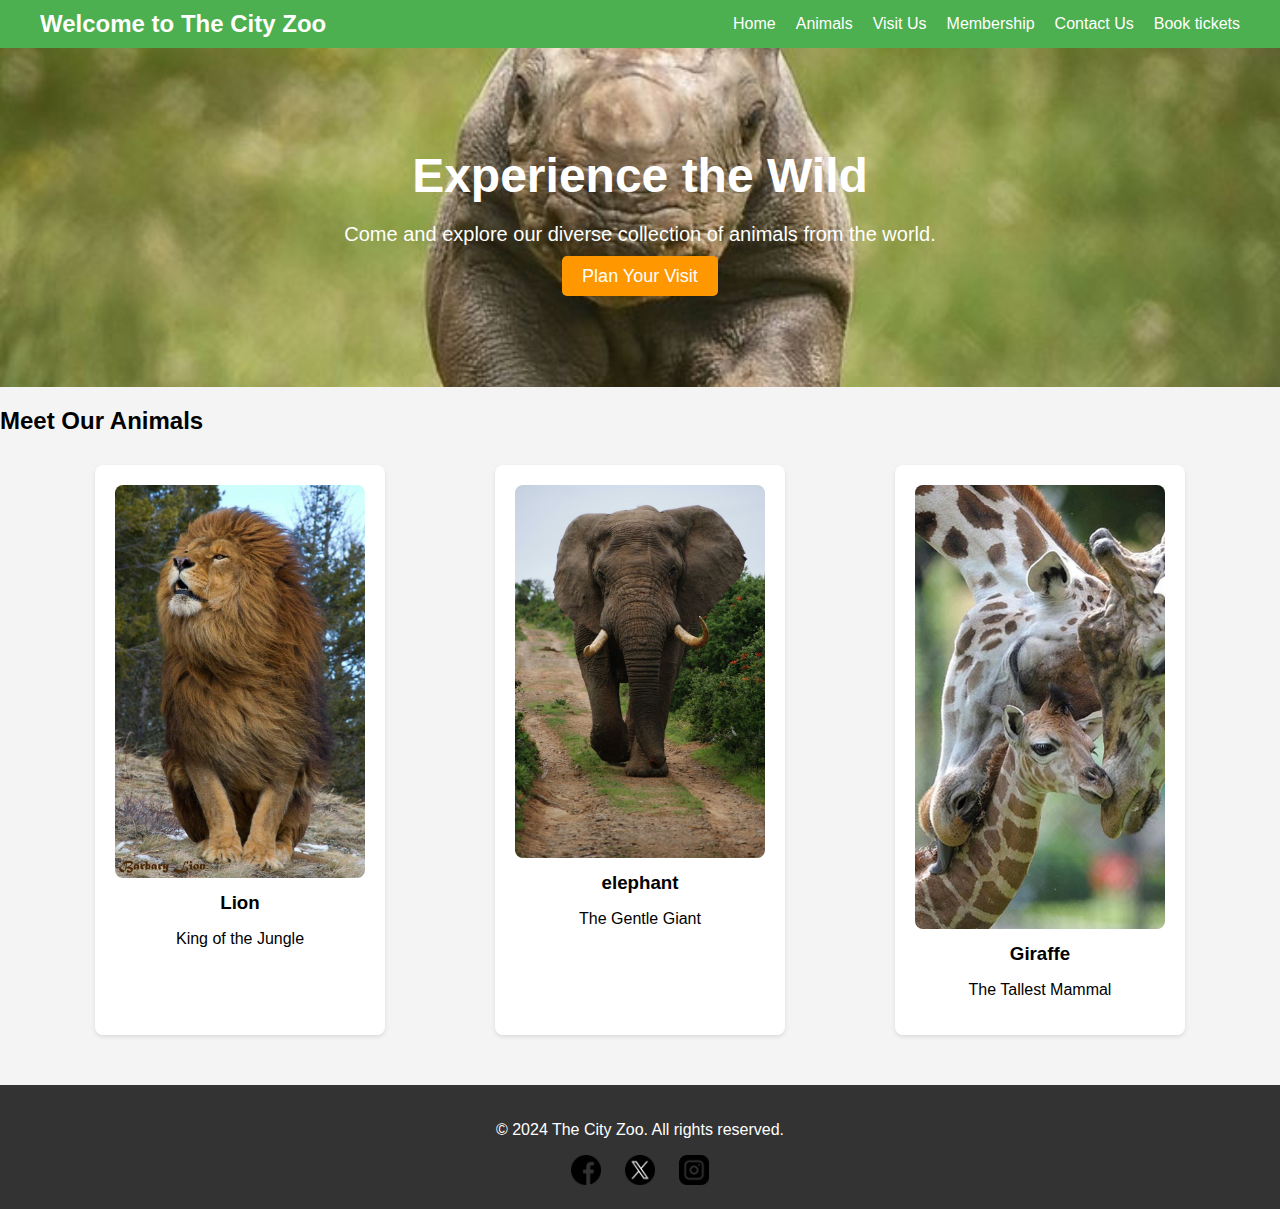
<file: index.html>
<!DOCTYPE html>
 <html lang="en">
    <head>
        <meta charset="UTF-8">
        <meta http-equiv="X-UA-Compatible" content="IE=edge">
        <meta name="viewport" content="width=device-width, initial-scale=1.0">
        <title>Zoo Management System</title>
        <link rel="stylesheet" href="styles.css">
    </head>
    <body>
        <!-- Header Section -->
        <header>
            <div class="container">
                <h1>Welcome to The City Zoo</h1>
                <nav>
                    <ul>
                        <li><a href="index.html">Home</a></li>
                        <li><a href="animals.html">Animals</a></li>
                        <li><a href="visit_us.html">Visit Us</a></li>
                        <li><a href="membership.html">Membership</a></li>
                        <li><a href="contact_us.html">Contact Us</a></li>
                        <li><a href="book.html">Book tickets</a></li>
                    </ul>
                </nav>
            </div>
        </header>

        <!-- Hero Section -->
        <section class="hero">
            <div class="container">
                <h2>Experience the Wild</h2>
                <p>Come and explore our diverse collection of animals from the world.</p>
                <a href="book.html" class="button">Plan Your Visit</a> 
            </div>
        </section>

        <!-- Featured Animals Section -->
         <section class="featured - animals">
            <div class="container">
                <h2>Meet Our Animals</h2>
                <div class="animal-gallery">
                    <div class="animal-card">
                        <img src="lion.jpg" alt="Lion">
                        <h3>Lion</h3>
                        <p>King of the Jungle</p>
                    </div>
                    <div class="animal-card">
                        <img src="elephant.jpg" alt="elephant">
                        <h3>elephant</h3>
                        <p>The Gentle Giant</p>
                    </div>
                    <div class="animal-card">
                        <img src="giraffe.jpg" alt="Giraffe">
                        <h3>Giraffe</h3>
                        <p>The Tallest Mammal</p>
                    </div>
                </div>
                <!-- Add more animal cards as needed -->
            </div>
         </section>

         <!-- Footer Section -->
          <footer>
            <div class="container">
                <p>&copy; 2024 The City Zoo. All rights reserved.</p>
                <div class="social-icons">
                    <a href="#"><img src="facebook-icon.png" alt="Facebook"></a>
                    <a href="#"><img src="twitter-icon.png" alt="Twitter"></a>
                    <a href="#"><img src="instagram-icon.png" alt="Instagram"></a>
                </div>
            </div>
          </footer>
    </body>
</html>
</file>
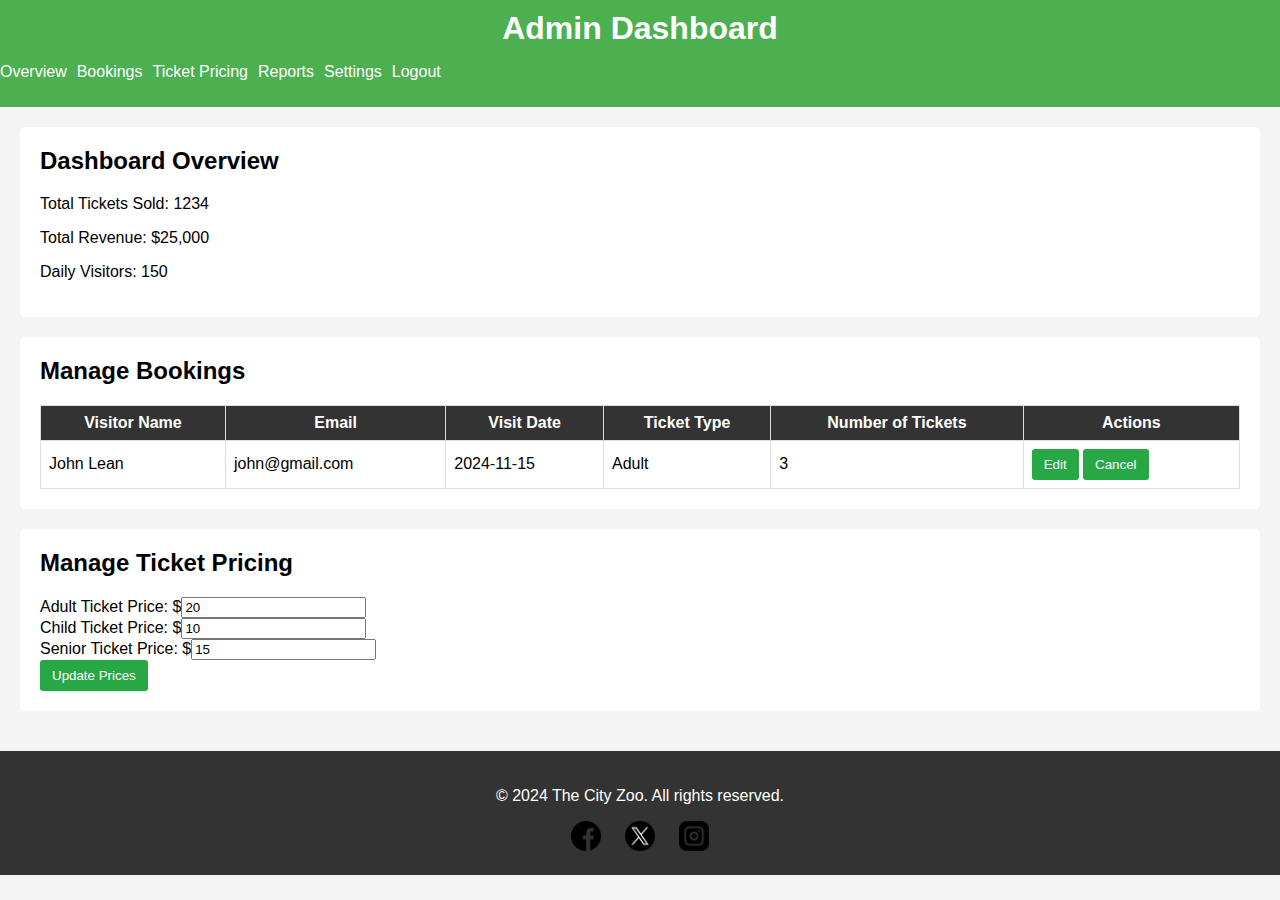
<file: admin_dashboard.html>
<!DOCTYPE html>
<html lang="en">
    <head>
        <meta charset="UTF-8">
        <meta name="viewport" content="width=device-width, initial-scale=1.0">
        <title>Admin Dashboard - Zoo Ticketing</title>
        <link rel="stylesheet" href="admin-styles.css">
    </head>
    <body>
        <!-- Header Section -->
        <header>
            <h1>Admin Dashboard</h1>
            <nav>
               <ul>
                <li><a href="#overview">Overview</a></li>
                <li><a href="#bookings">Bookings</a></li>
                <li><a href="#pricing">Ticket Pricing</a></li>
                <li><a href="#reports">Reports</a></li>
                <li><a href="#settings">Settings</a></li>
                <li><a href="logout.html">Logout</a></li>
               </ul>
            </nav>
        </header>

        <!-- Overview Section -->
        <section id="overview">
            <h2>Dashboard Overview</h2>
            <div class="overview-stats">
                <p>Total Tickets Sold: <span>1234</span></p>
                <p>Total Revenue: <span>$25,000</span></p>
                <p>Daily Visitors: <span>150</span></p>
            </div>
        </section>

        <!-- Booking Management Section -->
        <section id="bookings">
            <h2>Manage Bookings</h2>
            <table>
                <tr>
                    <th>Visitor Name</th>
                    <th>Email</th>
                    <th>Visit Date</th>
                    <th>Ticket Type</th>
                    <th>Number of Tickets</th>
                    <th>Actions</th>
                </tr>
                <!-- Sample booking rows -->
                <tr>
                  <td>John Lean</td>
                  <td>john@gmail.com</td>
                  <td>2024-11-15</td>
                  <td>Adult</td>
                  <td>3</td>
                  <td>
                    <button>Edit</button>
                    <button>Cancel</button>
                  </td>
                </tr>
                 <!-- Additional rows would be dynamically generated here -->
            </table>
        </section>

        <!-- Ticket Pricing Management Section -->
        <section id="pricing">
            <h2>Manage Ticket Pricing</h2>
            <form>
                <label>Adult Ticket Price: $<input type="number" name="adult-price" value="20" required></label><br>
                <label>Child Ticket Price: $<input type="number" name="child-price" value="10" required></label><br>
                <label>Senior Ticket Price: $<input type="number" name="senior-price" value="15" required></label><br>
                <button type="submit">Update Prices</button>
            </form>
        </section>
    </body>
    <!-- Footer Section -->
    <footer>
        <div class="container">
            <p>&copy; 2024 The City Zoo. All rights reserved.</p>
            <div class="social-icons">
                <a href="#"><img src="facebook-icon.png" alt="Facebook"></a>
                <a href="#"><img src="twitter-icon.png" alt="Twitter"></a>
                <a href="#"><img src="instagram-icon.png" alt="Instagram"></a>
            </div>
        </div>
      </footer>
</html>
</file>
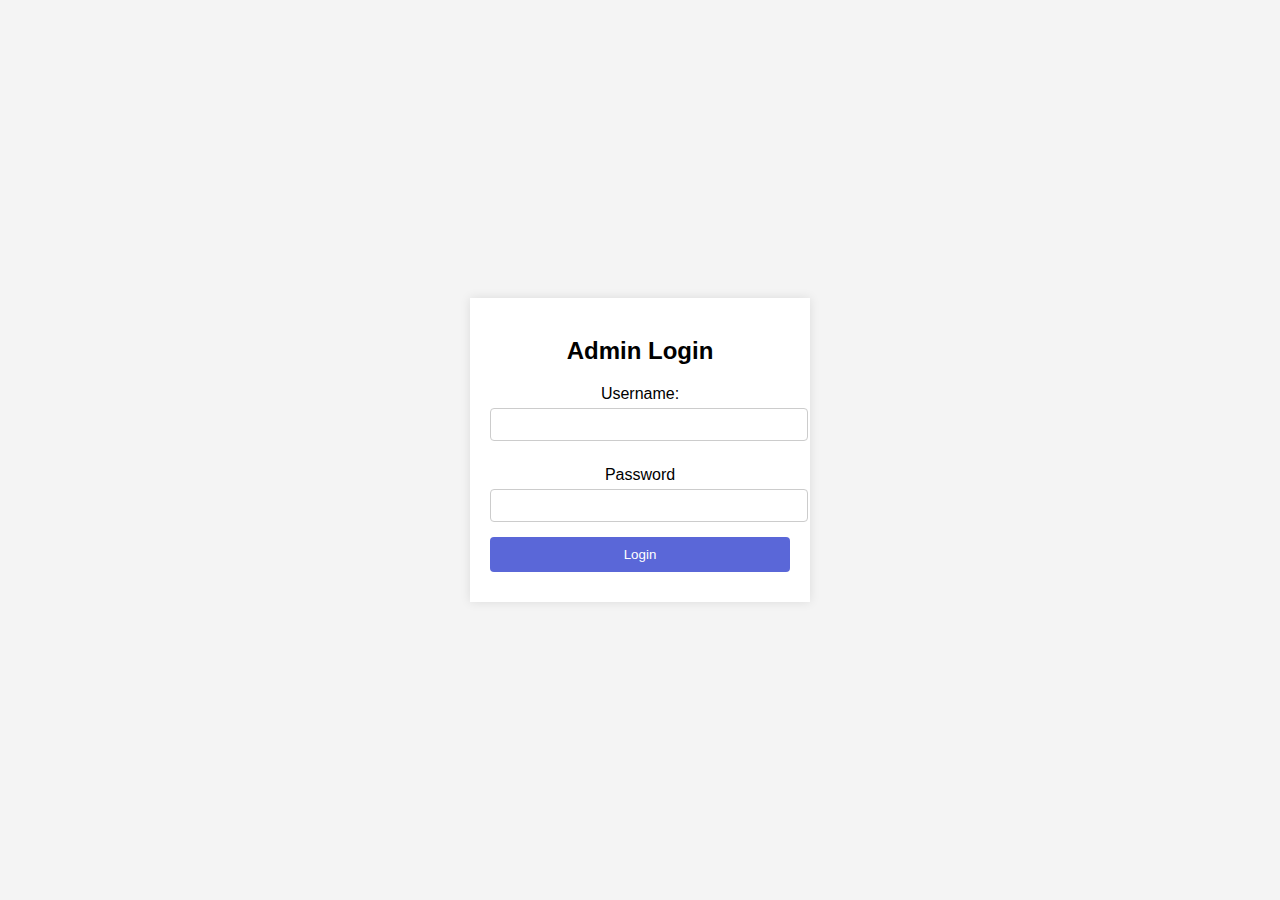
<file: admin_login.html>
<!DOCTYPE html>
<html lang="en">
    <head>
        <meta charset="UTF-8">
        <meta name="viewport" content="width=device-width, initial-scale=1.0">
        <title>Admin Login</title>
        <link rel="stylesheet" href="mystyle.css">
    </head>
    <body>
        <div class="login-container">
            <h2>Admin Login</h2>
            <form id="adminLoginForm" action="admin_login.php" method="POST">
                <label for="username">Username:</label>
                <input type="text" id="username" name="username" required>

                <label for="password">Password</label>
                <input type="password" id="password" name="password" required>

                <button type="submit">Login</button>
            </form>
            <div id="loginResponse"></div>
        </div>
    </body>
</html>
</file>
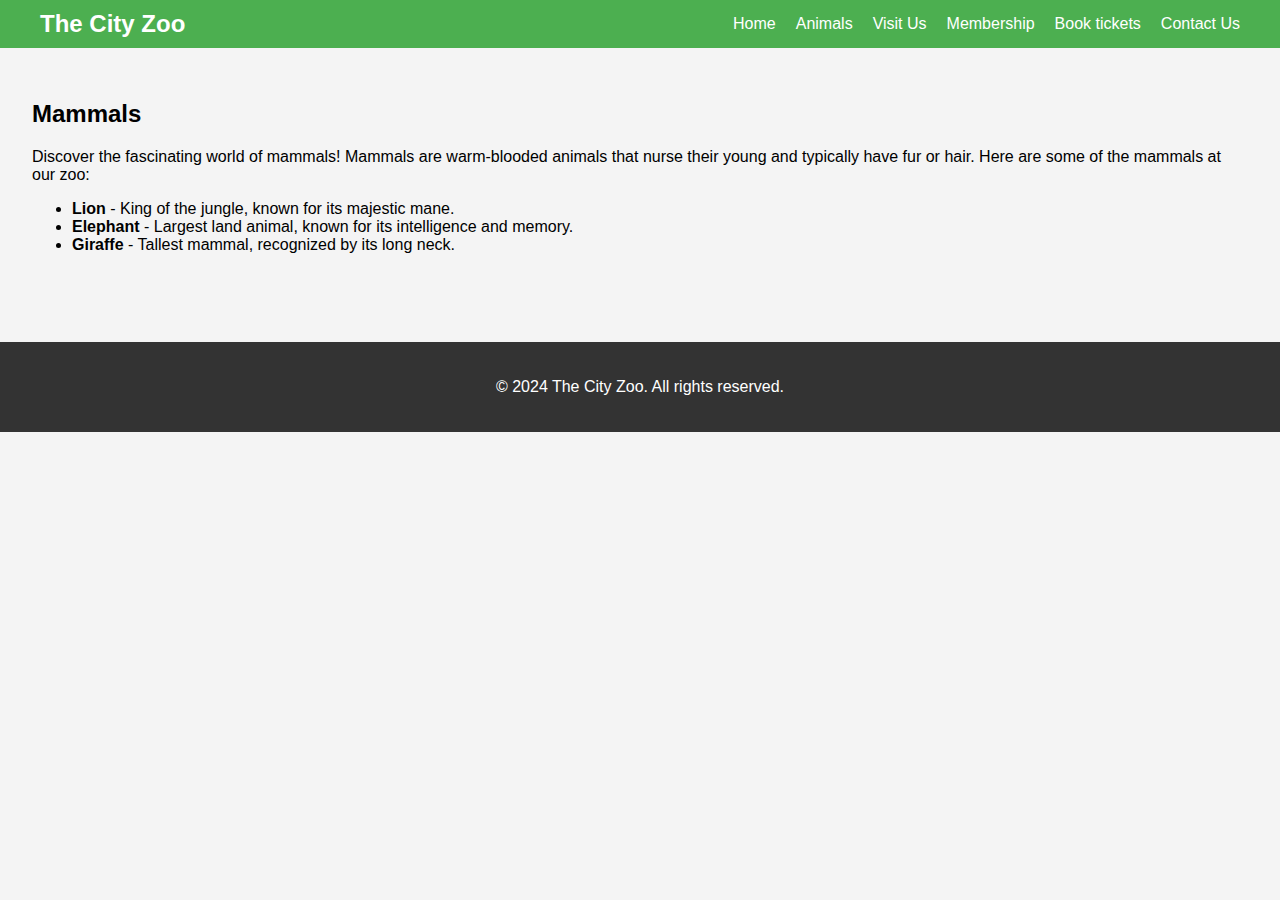
<file: amphibians.html>
<!DOCTYPE html>
<html lang="en">
    <head>
        <meta charset="UTF-8">
        <meta name="viewport" content="width=device-width, initial-scale=1.0">
        <title>Mammals - The City Zoo</title>
        <link rel="stylesheet" href="styles.css">
    </head>
    <body>
        <header>
            <div class="container">
                <h1>The City Zoo</h1>
                <nav>
                    <ul>
                        <li><a href="index.html">Home</a></li>
                        <li><a href="animals.html" class="active">Animals</a></li>
                        <li><a href="visit_us.html">Visit Us</a></li>
                        <li><a href="membership.html">Membership</a></li>
                        <li><a href="book.html">Book tickets</a></li>
                        <li><a href="contact_us.html">Contact Us</a></li>
                    </ul>
                </nav>
            </div>
        </header>

        <main>
            <section>
                <div class="container">
                    <h2>Mammals</h2>
                    <p>Discover the fascinating world of mammals! Mammals are warm-blooded animals that nurse their young and typically have fur or hair. Here are some of the mammals at our zoo:</p>
                    <ul>
                        <li><strong>Lion</strong> - King of the jungle, known for its majestic mane.</li>
                        <li><strong>Elephant</strong> - Largest land animal, known for its intelligence and memory.</li>
                        <li><strong>Giraffe</strong> - Tallest mammal, recognized by its long neck.</li>
                    </ul>
                </div>
            </section>
        </main>

        <footer>
            <div class="container">
                <p>&copy; 2024 The City Zoo. All rights reserved.</p>
            </div>
        </footer>
    </body>
</html>
</file>
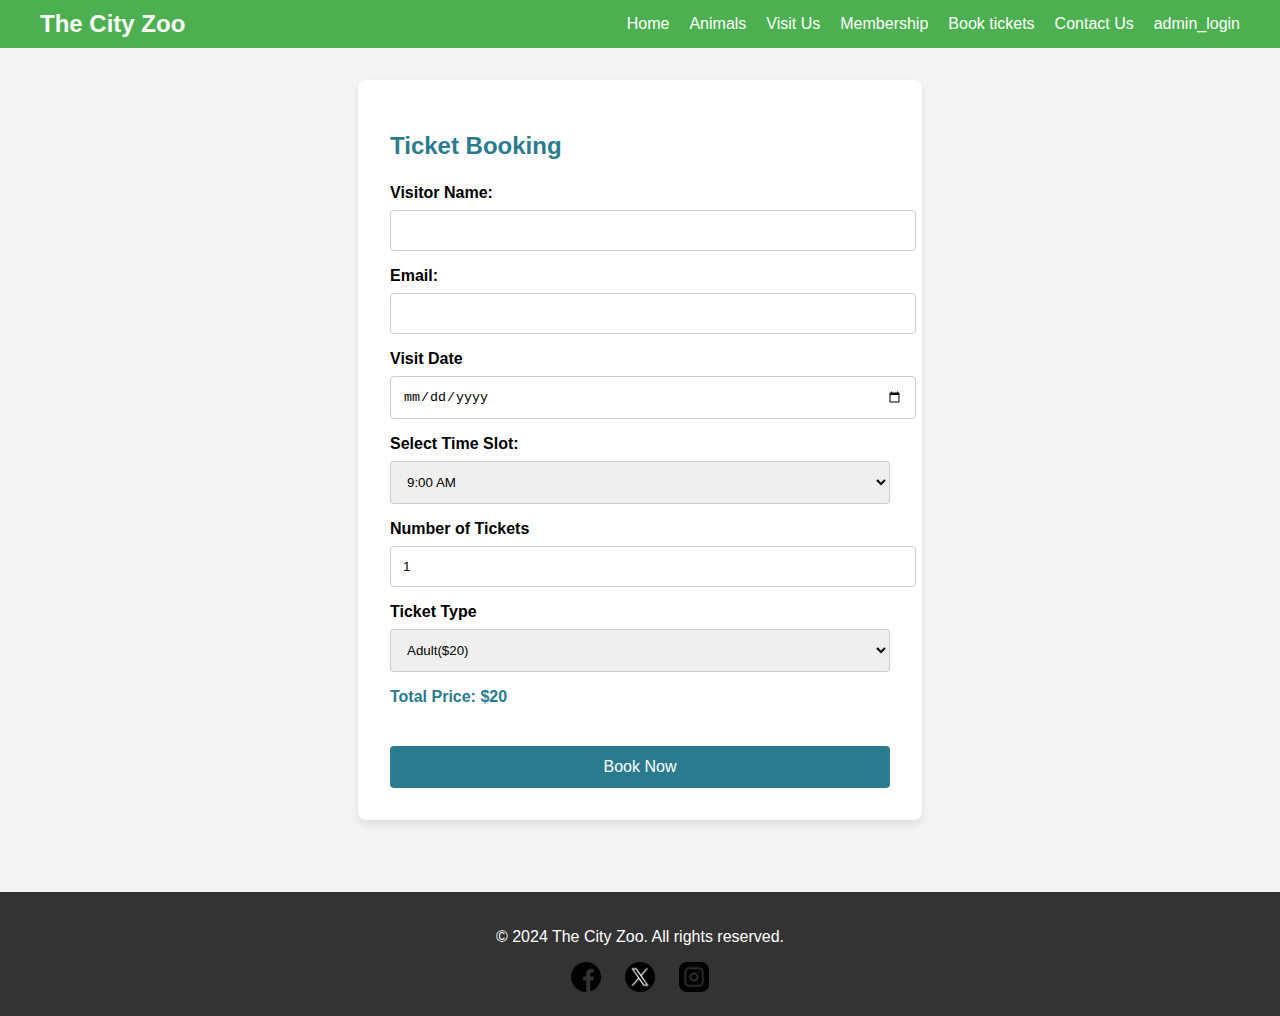
<file: book.html>
<!DOCTYPE html>
<html lang="en">
    <head>
        <meta charset="UTF-8">
        <meta http-equiv="X-UA-Compatible"="IE=edge">
        <meta name="viewport" content="width=device-width, initial-scale=1.0">
        <title>Zoo Ticket Booking</title>
        <link rel="stylesheet" href="styles.css">
    </head>
    <body>
        <!--Header Section -->
      <header>
        <div class="container">
            <h1>The City Zoo</h1>
            <nav>
                <ul>
                    <li><a href="index.html">Home</a></li>
                    <li><a href="animals.html">Animals</a></li>
                    <li><a href="visit_us.html">Visit Us</a></li>
                    <li><a href="membership.html">Membership</a></li>
                    <li><a href="book.html">Book tickets</a></li>
                    <li><a href="contact-us.html" class="active">Contact Us</a></li>
                    <li><a href="admin_login.html">admin_login</a></li>
                </ul>
            </nav>
        </div>
    </header>
    <!--Ticket section -->
    <main>
        <section class="ticket-info">
            <h2>Ticket Booking</h2>
            <form id="ticketForm" method="POST" action="process_booking.php">
               <label for="name">Visitor Name:</label>
               <input type="text" id="name" name="name" required>

               <label for="email">Email:</label>
               <input type="email" id="email" name="email" required>

               <label for="visit_date">Visit Date</label>
               <input type="date" id="visit_date" name="visit_date" required>

               <label for="timeSlot">Select Time Slot:</label>
               <select id="timeSlot" name="timeSlot" required>
                <option value="9:00 AM">9:00 AM</option>
                <option value="11:00 AM">11:00 AM</option>
                <option value="1:00 PM">1:00 PM</option>
                <option value="3:00 PM">3:00 PM</option>
                <option value="5:00 PM">5:00 PM</option>
              </select>

              <label for="numTickets">Number of Tickets</label>
              <input type="number" id="numTickets" name="numTickets" min="1" max="10" value="1" required>

              <label for="ticket-type">Ticket Type</label>
              <select id="ticket-type" name="ticket-type" required>
                <option value="adult">Adult($20)</option>
                <option value="child">Child($10)</option>
                <option value="Senior">senior($15)</option>
              </select>

              <p id="totalPrice">Total Price: $0</p>

             <button type="submit">Book Now</button>
            </form>

            <div id="bookingResponse" class="hidden"></div>
        </section>
    </main>
    <script src="myscript.js"></script>
    </body>

     <!-- Footer Section -->
     <footer>
        <div class="container">
            <p>&copy; 2024 The City Zoo. All rights reserved.</p>
            <div class="social-icons">
                <a href="#"><img src="facebook-icon.png" alt="Facebook"></a>
                <a href="#"><img src="twitter-icon.png" alt="Twitter"></a>
                <a href="#"><img src="instagram-icon.png" alt="Instagram"></a>
            </div>
        </div>
      </footer>
    <script>
        document.querySelector('form').addEventListener('submit', function(e) {
            e.preventDefault();
            
            // Get form values
            const formData = {
                name: document.getElementById('name').value,
                email: document.getElementById('email').value, 
                visitDate: document.getElementById('visit_date').value,
                timeSlot: document.getElementById('timeSlot').value,
                numTickets: document.getElementById('numTickets').value,
                ticketType: document.getElementById('ticket-type').value,
                totalPrice: document.getElementById('totalPrice').textContent.replace('Total Price: $','')
            };

            // Store booking details in sessionStorage
            sessionStorage.setItem('bookingDetails', JSON.stringify(formData));

            // Redirect to payment page
            window.location.href = 'pay.html';
        });
    </script>
</html>
</file>
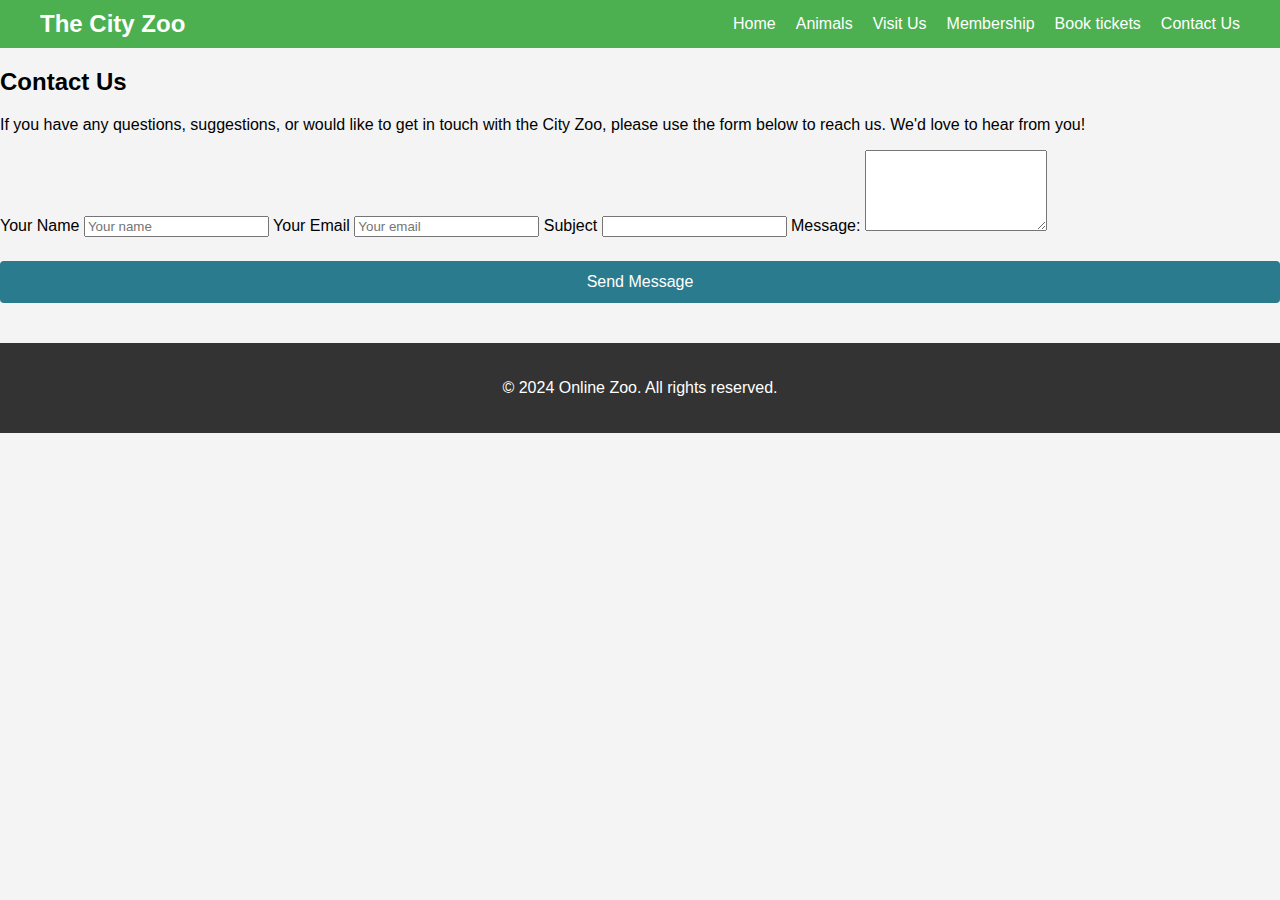
<file: contact_us.html>
<!DOCTYPE html>
<html lang="en">
    <head>
        <meta charset="UTF-8">
        <meta http-equiv="X-UA-Compatible" content="IE=edge">
        <meta name="viewport" content="width=device-width, initial-scale=1.0">
        <title>Zoo Management System</title>
        <link rel="stylesheet" href="styles.css">
    </head>
    <body>
      <!--Header Section -->
      <header>
        <div class="container">
            <h1>The City Zoo</h1>
            <nav>
                <ul>
                    <li><a href="index.html">Home</a></li>
                    <li><a href="animals.html">Animals</a></li>
                    <li><a href="visit_us.html">Visit Us</a></li>
                    <li><a href="membership.html">Membership</a></li>
                    <li><a href="book.html">Book tickets</a></li>
                    <li><a href="contact_us.html" class="active">Contact Us</a></li>
                </ul>
            </nav>
        </div>
    </header>
    <!-- Contact Section -->
     <section class="contact-us">
        <div class="container">
            <h2>Contact Us</h2>
            <p>If you have any questions, suggestions, or would like to get in touch with the City Zoo, please use the form below to reach us. We'd love to hear from you!</p>
            <form action="submit_form.php" method="POST">
                <label for="name">Your Name</label>
                <input type="text" id="name" name="name" placeholder="Your name" required>

                <label for="email">Your Email</label>
                <input type="email" id="email" name="email" placeholder="Your email" required>

                <label for="subject">Subject</label>
                <input type="text" id="subject" name="subject" required>

                <label for="message">Message:</label>
                <textarea id="message" name="message" rows="5" required></textarea>

                <button type="submit">Send Message</button>
            </form>

        </div>
     </section>
     <footer>
        <p>&copy; 2024 Online Zoo. All rights reserved.</p>
     </footer>  
     <script src="contact.js"></script>
    </body>
</html>
</file>
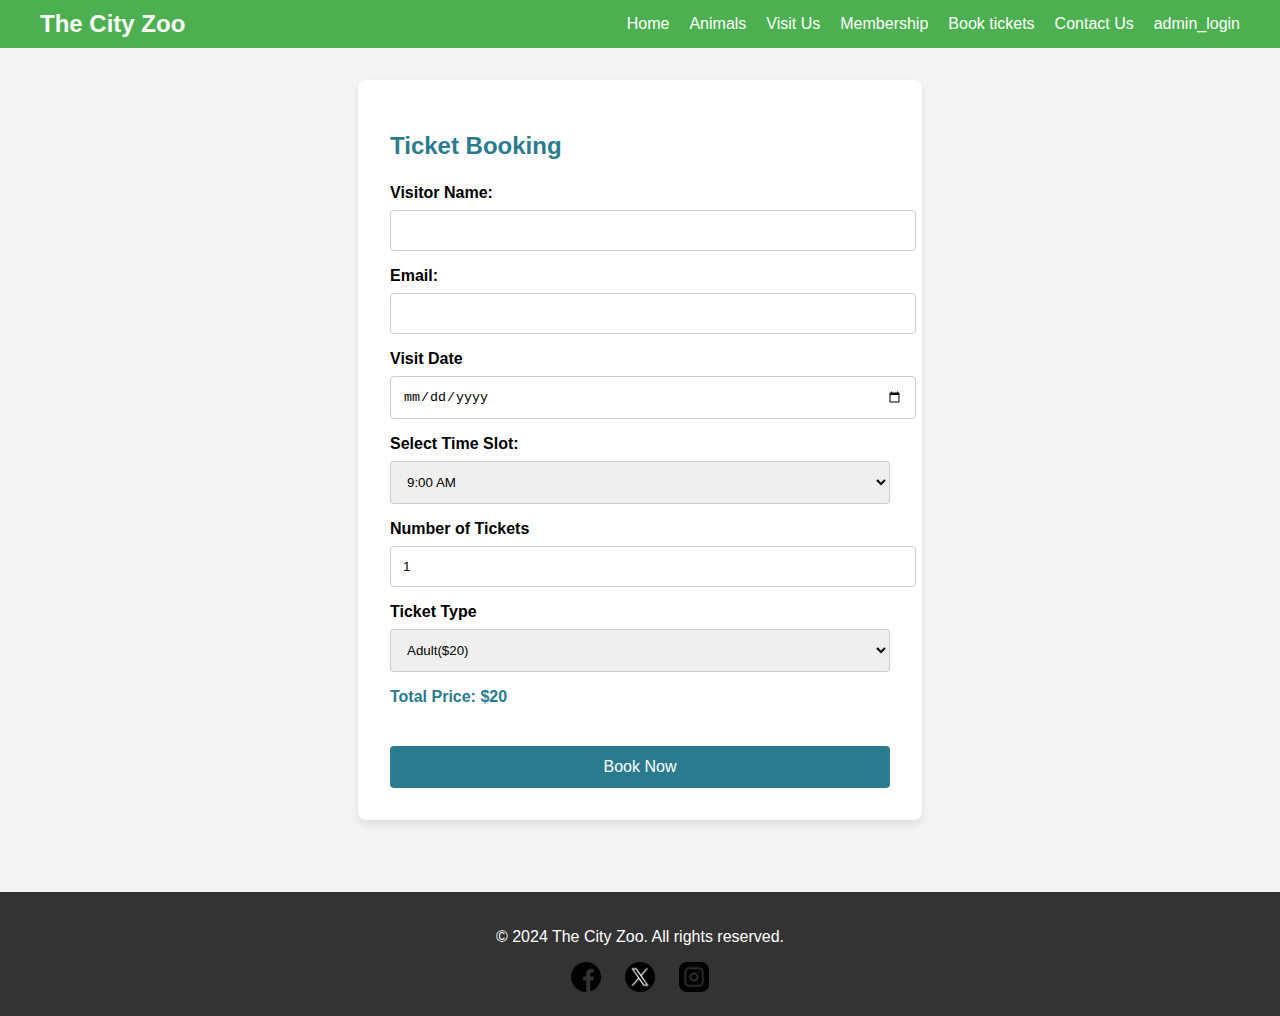
<file: pay.html>
<!DOCTYPE html>
<html lang="en">
<head>
    <meta charset="UTF-8">
    <meta name="viewport" content="width=device-width, initial-scale=1.0">
    <title>Payment - The City Zoo</title>
    <link rel="stylesheet" href="styles.css">
</head>
<body>
    <header>
        <div class="container">
            <h1>The City Zoo</h1>
            <nav>
                <ul>
                    <li><a href="index.html">Home</a></li>
                    <li><a href="animals.html">Animals</a></li>
                    <li><a href="visit_us.html">Visit Us</a></li>
                    <li><a href="membership.html">Membership</a></li>
                    <li><a href="book.html">Book tickets</a></li>
                    <li><a href="contact-us.html">Contact Us</a></li>
                </ul>
            </nav>
        </div>
    </header>

    <main>
        <section class="payment-details">
            <div class="container">
                <h2>Payment Details</h2>
                <div id="bookingInfo">
                    <!-- Booking details will be displayed here -->
                </div>
                
                <form id="paymentForm" action="process_booking.php" method="POST">
                    <h3>Enter Payment Information</h3>
                    
                    <label for="cardName">Name on Card:</label>
                    <input type="text" id="cardName" name="cardName" required>
                    
                    <label for="cardNumber">Card Number:</label>
                    <input type="text" id="cardNumber" name="cardNumber" required>
                    
                    <div class="card-details">
                        <div>
                            <label for="expiryDate">Expiry Date:</label>
                            <input type="text" id="expiryDate" name="expiryDate" placeholder="MM/YY" required>
                        </div>
                        <div>
                            <label for="cvv">CVV:</label>
                            <input type="text" id="cvv" name="cvv" required>
                        </div>
                    </div>

                    <button type="submit">Complete Payment</button>
                </form>
            </div>
        </section>
    </main>

    <footer>
        <div class="container">
            <p>&copy; 2024 The City Zoo. All rights reserved.</p>
            <div class="social-icons">
                <a href="#"><img src="facebook-icon.png" alt="Facebook"></a>
                <a href="#"><img src="twitter-icon.png" alt="Twitter"></a>
                <a href="#"><img src="instagram-icon.png" alt="Instagram"></a>
            </div>
        </div>
    </footer>

    <script>
        // Retrieve booking details from sessionStorage
        window.addEventListener('DOMContentLoaded', function() {
            const bookingDetails = JSON.parse(sessionStorage.getItem('bookingDetails'));
            if (bookingDetails) {
                document.getElementById('bookingInfo').innerHTML = `
                    <div class="booking-summary">
                        <h3>Booking Summary</h3>
                        <p><strong>Name:</strong> ${bookingDetails.name}</p>
                        <p><strong>Email:</strong> ${bookingDetails.email}</p>
                        <p><strong>Visit Date:</strong> ${bookingDetails.visitDate}</p>
                        <p><strong>Time Slot:</strong> ${bookingDetails.timeSlot}</p>
                        <p><strong>Number of Tickets:</strong> ${bookingDetails.numTickets}</p>
                        <p><strong>Ticket Type:</strong> ${bookingDetails.ticketType}</p>
                        <p><strong>Total Amount:</strong> $${bookingDetails.totalPrice}</p>
                    </div>
                `;
            } else {
                window.location.href = 'book.html';
            }
        });
    </script>
</body>
</html>
<script>
    document.querySelector('form').addEventListener('submit', function(e) {
        e.preventDefault();
        
        // Get booking details from sessionStorage
        const bookingDetails = JSON.parse(sessionStorage.getItem('bookingDetails'));
        
        // Create form data to send
        const formData = new FormData();
        formData.append('name', bookingDetails.name);
        formData.append('email', bookingDetails.email);
        formData.append('visitDate', bookingDetails.visitDate);
        formData.append('timeSlot', bookingDetails.timeSlot);
        formData.append('numTickets', bookingDetails.numTickets);
        formData.append('ticketType', bookingDetails.ticketType);
        formData.append('totalPrice', bookingDetails.totalPrice);
        
        // Send payment and booking data to server
        fetch('process_payment.php', {
            method: 'POST',
            body: formData
        })
        .then(response => response.json())
        .then(data => {
            if(data.success) {
                // Clear sessionStorage
                sessionStorage.removeItem('bookingDetails');
                // Redirect to success page
                window.location.href = 'booking_success.php';
            } else {
                alert('Payment failed. Please try again.');
            }
        })
        .catch(error => {
            console.error('Error:', error);
            alert('An error occurred. Please try again.');
        });
    });
</script>
<script>
    // Get form elements
    const nameInput = document.getElementById('name');
    const emailInput = document.getElementById('email');

    // Get booking details from sessionStorage
    const bookingDetails = JSON.parse(sessionStorage.getItem('bookingDetails'));
    if (bookingDetails) {
        // Display visitor name and email from booking details
        nameInput.value = bookingDetails.name;
        emailInput.value = bookingDetails.email;
    }
</script>
</file>
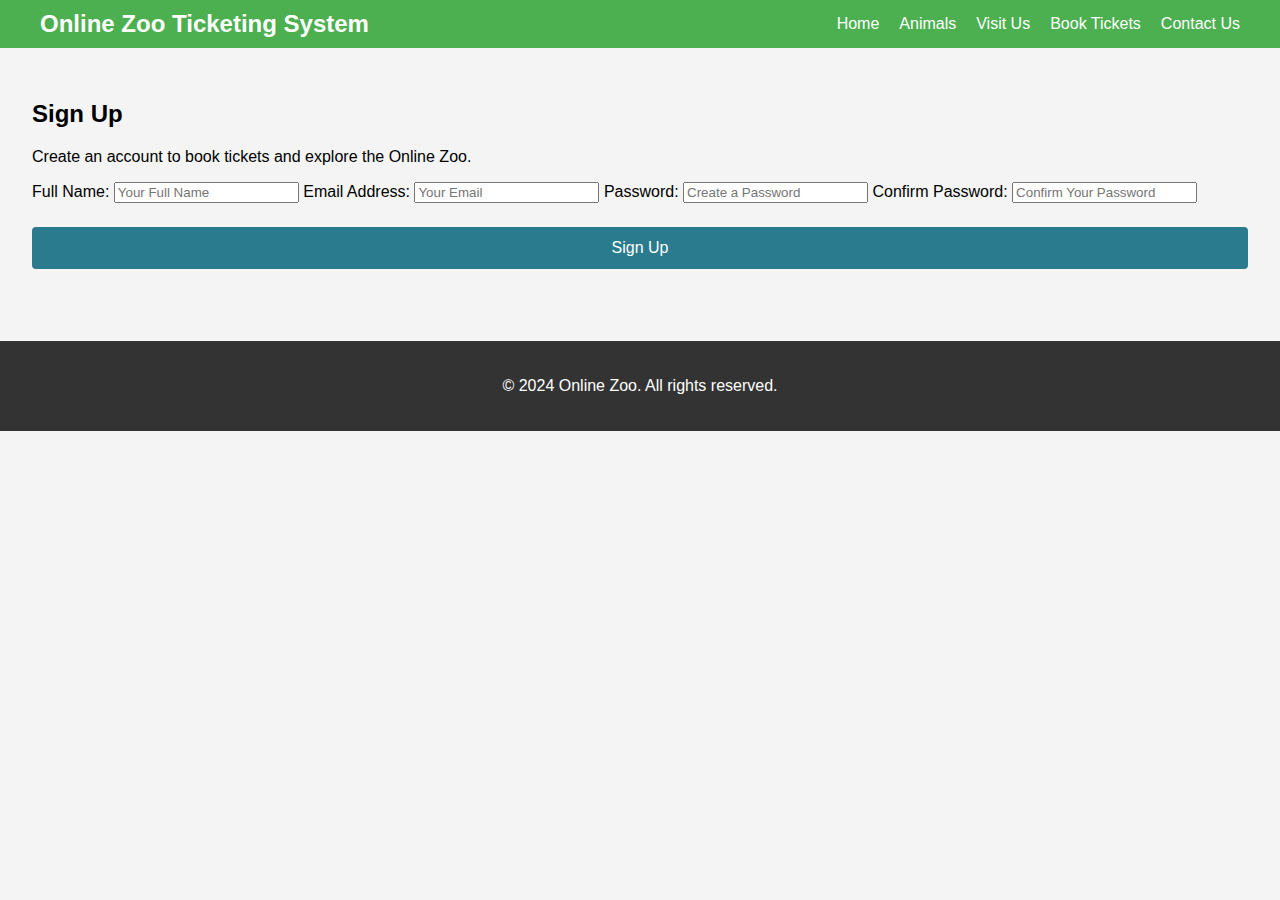
<file: sign_up.html>
<!DOCTYPE html>
<html lang="en">
<head>
    <meta charset="UTF-8">
    <meta name="viewport" content="width=device-width, initial-scale=1.0">
    <title>Sign Up - Online Zoo</title>
    <link rel="stylesheet" href="styles.css">
</head>
<body>
    <header>
        <div class="container">
            <h1>Online Zoo Ticketing System</h1>
            <nav>
                <ul>
                    <li><a href="index.html">Home</a></li>
                    <li><a href="animals.html">Animals</a></li>
                    <li><a href="visit_us.html">Visit Us</a></li>
                    <li><a href="book.html">Book Tickets</a></li>
                    <li><a href="contact_us.html">Contact Us</a></li>
                </ul>
            </nav>
        </div>
    </header>
    <main>
        <section class="signup-section">
            <div class="container">
                <h2>Sign Up</h2>
                <p>Create an account to book tickets and explore the Online Zoo.</p>
                <form action="signup_process.php" method="POST">
                    <label for="name">Full Name:</label>
                    <input type="text" id="name" name="name" placeholder="Your Full Name" required>

                    <label for="email">Email Address:</label>
                    <input type="email" id="email" name="email" placeholder="Your Email" required>

                    <label for="password">Password:</label>
                    <input type="password" id="password" name="password" placeholder="Create a Password" required>

                    <label for="confirm_password">Confirm Password:</label>
                    <input type="password" id="confirm_password" name="confirm_password" placeholder="Confirm Your Password" required>

                    <button type="submit">Sign Up</button>
                </form>
            </div>
        </section>
    </main>
    <footer>
        <p>&copy; 2024 Online Zoo. All rights reserved.</p>
    </footer>
</body>
</html>
</file>
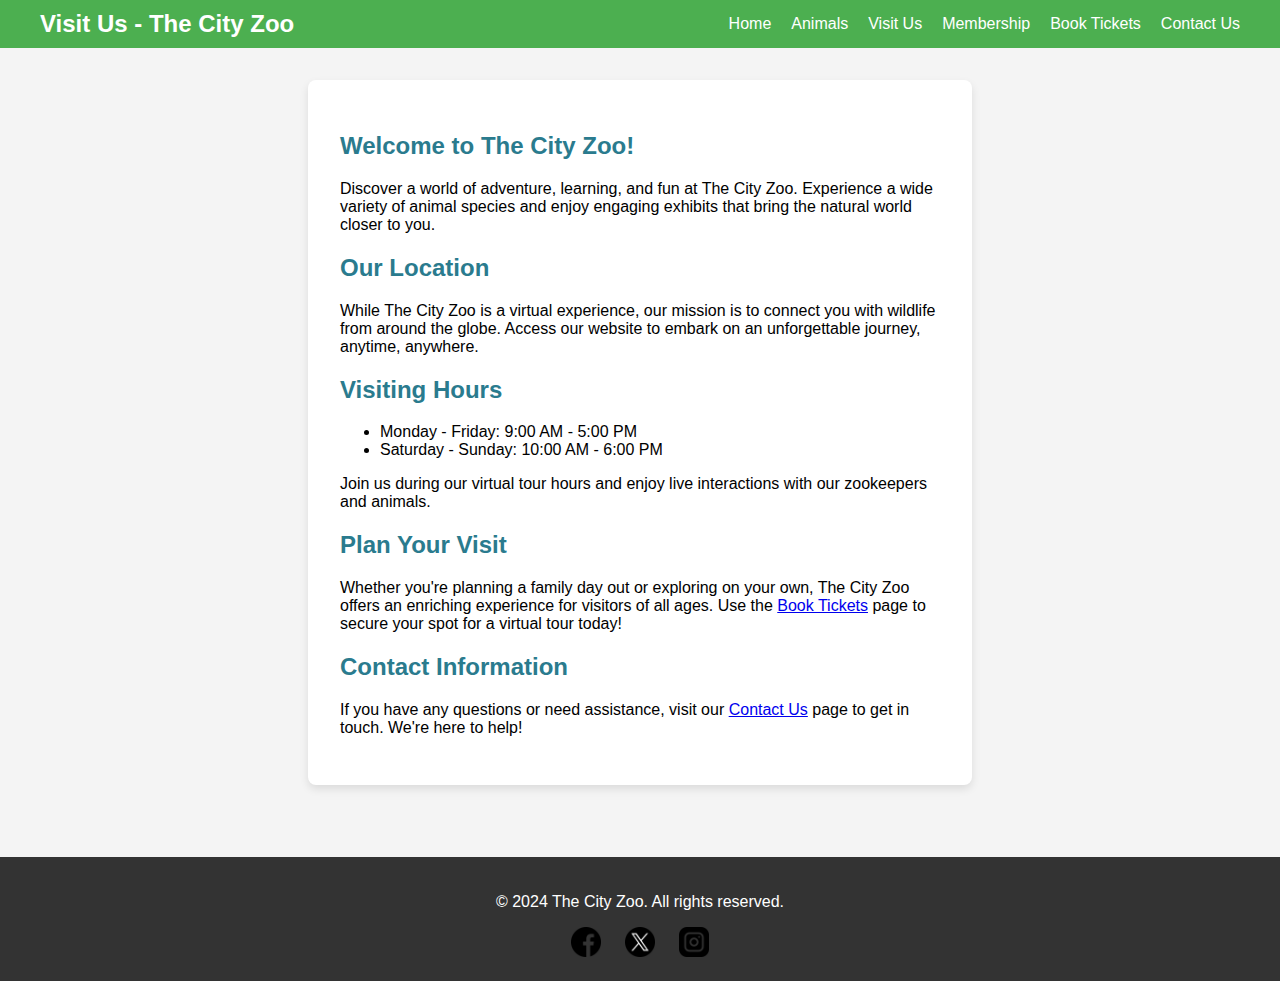
<file: visit_us.html>
<!DOCTYPE html>
<html lang="en">
    <head>
        <meta charset="UTF-8">
        <meta name="viewport" content="width=device-width, initial-scale=1.0">
        <title>Visit Us - The City Zoo</title>
        <link rel="stylesheet" href="styles.css">
    </head>
    <body>
        <!-- Header Section -->
        <header>
            <div class="container">
                <h1>Visit Us - The City Zoo</h1>
                <nav>
                    <ul>
                        <li><a href="index.html">Home</a></li>
                        <li><a href="animals.html">Animals</a></li>
                        <li><a href="visit_us.html" class="active">Visit Us</a></li>
                        <li><a href="membership.html">Membership</a></li>
                        <li><a href="book.html">Book Tickets</a></li>
                        <li><a href="contact_us.html">Contact Us</a></li>
                    </ul>
                </nav>
            </div>
        </header>

        <!-- Info Section -->
        <main>
            <section class="info-section">
                <h2>Welcome to The City Zoo!</h2>
                <p>Discover a world of adventure, learning, and fun at The City Zoo. Experience a wide variety of animal species and enjoy engaging exhibits that bring the natural world closer to you.</p>
                
                <h2>Our Location</h2>
                <p>While The City Zoo is a virtual experience, our mission is to connect you with wildlife from around the globe. Access our website to embark on an unforgettable journey, anytime, anywhere.</p>
                
                <h2>Visiting Hours</h2>
                <ul>
                    <li>Monday - Friday: 9:00 AM - 5:00 PM</li>
                    <li>Saturday - Sunday: 10:00 AM - 6:00 PM</li>
                </ul>
                <p>Join us during our virtual tour hours and enjoy live interactions with our zookeepers and animals.</p>

                <h2>Plan Your Visit</h2>
                <p>Whether you're planning a family day out or exploring on your own, The City Zoo offers an enriching experience for visitors of all ages. Use the <a href="book.html">Book Tickets</a> page to secure your spot for a virtual tour today!</p>
                
                <h2>Contact Information</h2>
                <p>If you have any questions or need assistance, visit our <a href="contact_us.html">Contact Us</a> page to get in touch. We're here to help!</p>
            </section>
        </main>

        <!-- Footer Section -->
        <footer>
            <div class="container">
                <p>&copy; 2024 The City Zoo. All rights reserved.</p>
                <div class="social-icons">
                    <a href="#"><img src="facebook-icon.png" alt="Facebook"></a>
                    <a href="#"><img src="twitter-icon.png" alt="Twitter"></a>
                    <a href="#"><img src="instagram-icon.png" alt="Instagram"></a>
                </div>
            </div>
        </footer>
    </body>
</html>
</file>
<file: styles.css>
body {
    font-family: Arial, Helvetica, sans-serif;
    margin: 0;
    padding: 0;
    background-color: #f4f4f4;
}
/* Header Styles*/
header {
    background-color: #4CAF50;
    color: white;
    padding: 10px 0;
}
header .container {
    display: flex;
    justify-content: space-between;
    align-items: center;
    max-width: 1200px;
    margin: 0 auto;
    padding: 0 20px;
}
header h1 {
    margin: 0;
    font-size: 24px;
}
nav ul {
    list-style-type: none;
    margin: 0;
    padding: 0;
    display: flex;
}
nav ul li {
    margin-left: 20px;
}
nav ul li a {
    color: white;
    text-decoration: none;
    font-size: 16px;
}
nav ul li a:hover {
    text-decoration: underline;
}
/*Hero Section*/
.hero {
    background-image: url('zoo-hero.jpg');
    background-size: cover;
    background-position: center;
    color: white;
    text-align: center;
    padding: 100px 0;
}
.hero h2 {
    font-size: 48px;
    margin: 0;
}
.hero p {
    font-size: 20px;
}
.hero .button {
    background-color: #ff9800;
    color: white;
    padding: 10px 20px;
    text-decoration: none;
    border-radius: 5px;
    font-size: 18px;
}
.hero .button:hover {
    background-color: #e68900;
}
/*Featured Animals Section*/
.featured-animals {
    padding: 40px 20px;
    text-align: center;
}
.featured-animals h2 {
    font-size: 36px;
    margin-bottom: 20px;
}
.animal-gallery {
    display: flex;
    justify-content: space-around;
    flex-wrap: wrap;
    max-width: 1200px;
    margin: 0 auto;
}
.animal-card {
    display: block;
    text-decoration: none;
    color: inherit;
    transition: transform 0.2s;
    background-color: white;
    border-radius: 8px;
    padding: 20px;
    margin: 10px;
    width: 250px;
    box-shadow: 0 2px 4px rgba(0, 0, 0, 0.1);
    text-align: center;
}
.animal-card:hover {
    transform: scale(1.05);
}
.animal-card img {
    width: 100%;
    border-radius: 8px;
}
.animal-card h3 {
    margin: 10px 0;
}
/* Footer Styles*/
footer{
    background-color: #333;
    color: white;
    text-align: center;
    padding: 20px 0;
    margin-top: 40px;
}
footer .social-icons img {
    width: 30px;
    margin: 0 10px;
}
/* Info section*/
main {
    display: flex;
    justify-content: center;
    padding: 2rem;
}
.info-section {
    background-color: white;
    padding: 2rem;
    border-radius: 8px;
    box-shadow: 0 4px 8px rgba(0, 0, 0, 0.1);
    max-width: 600px;
    width: 100%;
}
.info-section h2 {
    color: #2a7b8e;
}
.info-section form {
    margin-top: 1.5rem;
}
.info-section label {
    display: block;
    margin-top: 1rem;
    font-weight: bold;
}
.info-section input, select {
    width: 100%;
    padding: 0.75rem;
    margin-top: 0.5rem;
    margin-top: 0.5rem;
    border: 1px solid #ccc;
    border-radius: 4px;
}
.info-section button {
    width: 100%;
    padding: 0.75rem;
    background-color: #2a7b8e;
    color: white;
    border: none;
    border-radius: 4px;
    font-size: 1rem;
    cursor: pointer;
    margin-top: 1.5rem;
}
.info-section .button:hover {
    background-color: #245f6b;
}
.info-section #bookingResponse {
    margin-top: 1.5rem;
    padding: 1rem;
    border-radius: 4px;
}
.success {
    background-color: #c8f7c5;
    color: #661d1c;
}
.error {
    background-color: #f7c6c5;
    color: #661d1c;
}
/*Membership section*/
main {
    display: flex;
    justify-content: center;
    padding: 2rem;
}
.membership-info {
    background-color: white;
    padding: 2rem;
    border-radius: 8px;
    box-shadow: 0 4px 8px rgba(0, 0, 0, 0.1);
    max-width: 500px;
    width: 100%;
}
.membership-info h2 {
    color: #2a7b8e;
}
.membership-info form {
    margin-top: 1.5rem;
}
.membership-info label {
    display: block;
    margin-top: 1rem;
    font-weight: bold;
}
.membership-info input, select {
    width: 100%;
    padding: 0.75rem;
    margin-top: 0.5rem;
    border: 1px solid #ccc;
    border-radius: 4px;
}
.membership-info button {
    width: 100%;
    padding: 0.75rem;
    background-color: #2a7b8e;
    color: white;
    border-radius: 4px;
    font-size: 1rem;
    cursor: pointer;
    margin-top: 1,5rem;
}
.membership-info .button:hover {
    background-color: #245f6b;
}
#membershipResponse {
    margin-top: 1.5rem;
    padding: 1rem;
    border-radius: 4px;
}
/*Ticket section*/
main {
    display: flex;
    justify-content: center;
    padding: 2rem;
}
.ticket-info {
    background-color: white;
    padding: 2rem;
    border-radius: 8px;
    box-shadow: 0 4px 8px rgba(0, 0, 0, 0.1);
    max-width: 500px;
    width: 100%;
}
.ticket-info h2 {
    color: #2a7b8e;
}
.ticket-info form {
    margin-top: 1.5rem;
}
.ticket-info label {
    display: block;
    margin-top: 1rem;
    font-weight: bold;
}
.ticket-info input, select {
    width: 100%;
    padding: 0.75rem;
    margin-top: 0.5rem;
    border: 1px solid #ccc;
    border-radius: 4px;
}
p#totalPrice {
    font-weight: bold;
    margin-top: 1rem;
    color: #2a7b8e;
}
button {
    width: 100%;
    padding: 0.75rem;
    background-color: #2a7b8e;
    color: white;
    border: none;
    border-radius: 4px;
    font-size: 1rem;
    cursor: pointer;
    margin-top: 1.5rem;
}
button:hover {
    background-color: #245f6b;
}
#bookingResponse {
    margin-top: 1.5rem;
    padding: 1rem;
    border-radius: 4px;
}
.hidden {
    display: none;
}
.success {
    background-color: #c8f7c5;
    color: #2c662d;
}
.error {
    background-color: #f7c6c5;
    color: #661d1c;
}
</file>
<file: admin-styles.css>
/* admin-styles.css*/
body {
    font-family: Arial, sans-serif;
    margin: 0;
    padding: 0;
    background-color: #f4f4f4;
}
header {
    background-color: #4CAF50;   
    color: #fff;
    padding: 10px 0;
    text-align: center;
}
header h1 {
    margin: 0;
}
nav ul {
    list-style: none;
    padding: 0;
    padding: 0;
    display: flex;
}
nav ul li {
    display: inline;
    margin-right: 10px;
}
nav ul li a {
    color: #fff;
    text-decoration: none;
}
section {
    margin: 20px;
    padding:20px;
    background: #fff;
    border-radius: 5px;
}
section h2 {
    margin-top: 0;
}
table {
    width: 100%;
    border-collapse: collapse;
    margin-top: 10px;
}
table, th, td {
    border: 1px solid #ddd;
    padding: 8px;
}
th {
    background-color: #333;
    color: white;
}
button {
    padding: 8px 12px;
    background-color: #28a745;
    color: white;
    border: none;
    border-radius: 3px;
    cursor: pointer;
}
button:hover {
    background-color: #218838;
}
/* Footer Styles*/
footer{
    background-color: #333;
    color: white;
    text-align: center;
    padding: 20px 0;
    margin-top: 40px;
}
footer .social-icons img {
    width: 30px;
    margin: 0 10px;
}
</file>
<file: mystyle.css>
body {
    font-family: Arial, sans-serif;
    background-color: #f4f4f4;
    display: flex;
    justify-content: center;
    align-items: center;
    height: 100vh;
    margin: 0;
}
.login-container {
    width: 300px;
    padding: 20px;
    background: #ffffff;
    box-shadow: 0px 0px 10px rgba(0, 0, 0, 0.1);
    text-align: center;
}
h2 {
    margin-bottom: 20px;
}
label {
    display: block;
    margin-top: 10px;
}
input[type="text"],
input[type="password"] {
    width: 100%;
    padding: 8px;
    margin-top: 5px;
    margin-bottom: 15px;
    border: 1px solid #ccc;
    border-radius: 4px;
}
button {
    width: 100%;
    padding: 10px;
    background-color: #5a67d8;
    color:#ffffff;
    border: none;
    border-radius: 4px;
    cursor: pointer;
}
button:hover {
    background-color: #4c51bf;
}
#loginResponse {
    margin-top: 10px;
    color: red;
}
</file>
